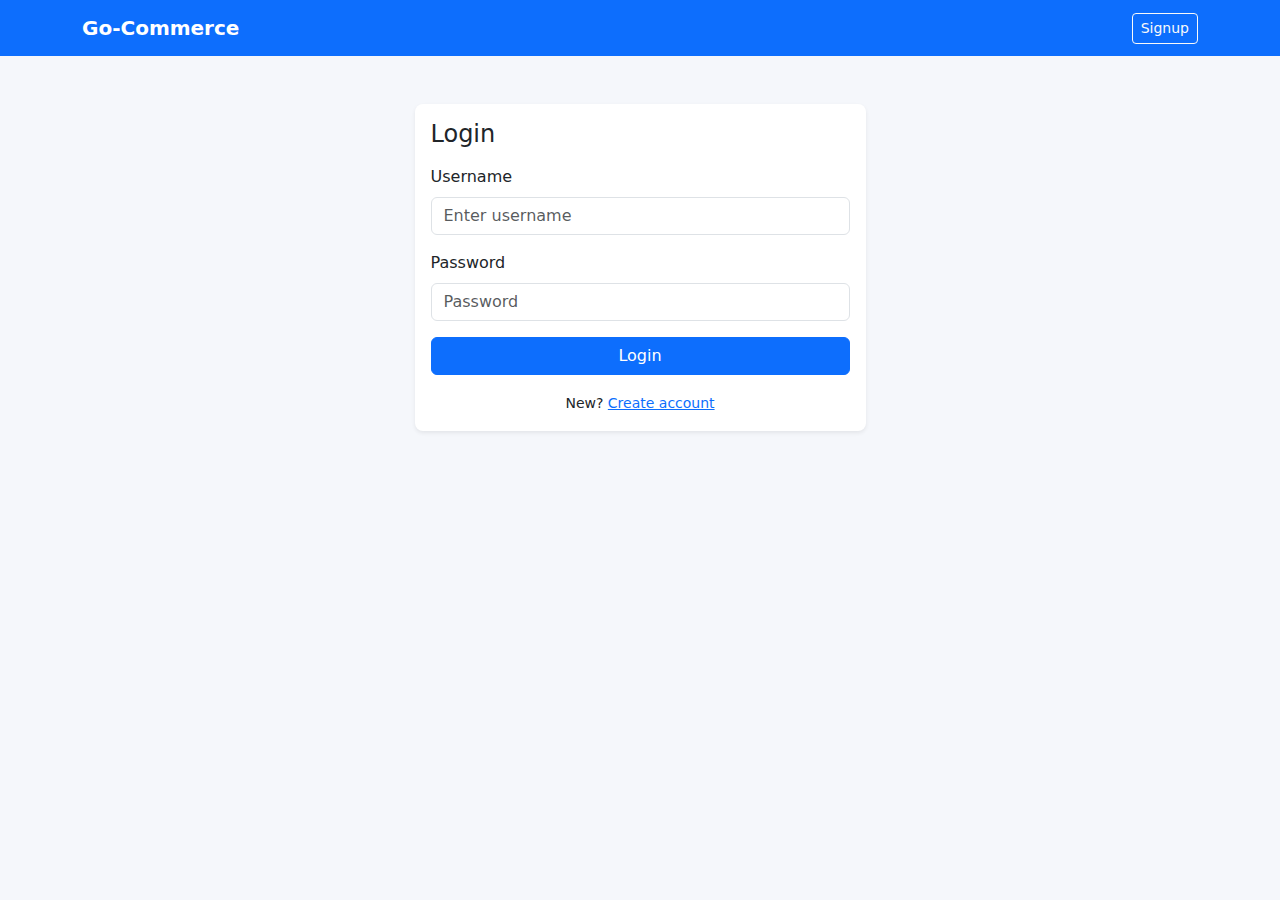
<file: frontend/cart.html>
<!--cart.html-->
<!doctype html>
<html lang="en">
<head>
  <meta charset="utf-8">
  <title>Go-Commerce • Cart</title>
  <meta name="viewport" content="width=device-width, initial-scale=1">
  <link href="https://cdn.jsdelivr.net/npm/bootstrap@5.3.2/dist/css/bootstrap.min.css" rel="stylesheet">
  <link href="css/style.css" rel="stylesheet">
</head>
<body>
  <nav class="navbar navbar-expand-lg navbar-dark bg-primary">
    <div class="container">
      <a class="navbar-brand" href="index.html">Go-Commerce</a>
      <div class="d-flex gap-2">
        <a class="btn btn-outline-light btn-sm" href="index.html">Home</a>
        <a class="btn btn-outline-light btn-sm" href="seller.html">Seller</a>
      </div>
    </div>
  </nav>

  <main class="container my-5">
    <h1 class="h4 mb-4">Your Cart</h1>
    <div id="cartAlert" class="alert d-none"></div>

    <div id="cartList" class="list-group"></div>

    <div id="cartSummary" class="mt-4 text-end"></div>
  </main>

  <script src="js/app.js"></script>
  <script>
    App.initCart();
  </script>
  <script src="https://cdn.jsdelivr.net/npm/bootstrap@5.3.2/dist/js/bootstrap.bundle.min.js"></script>
</body>
</html>
</file>
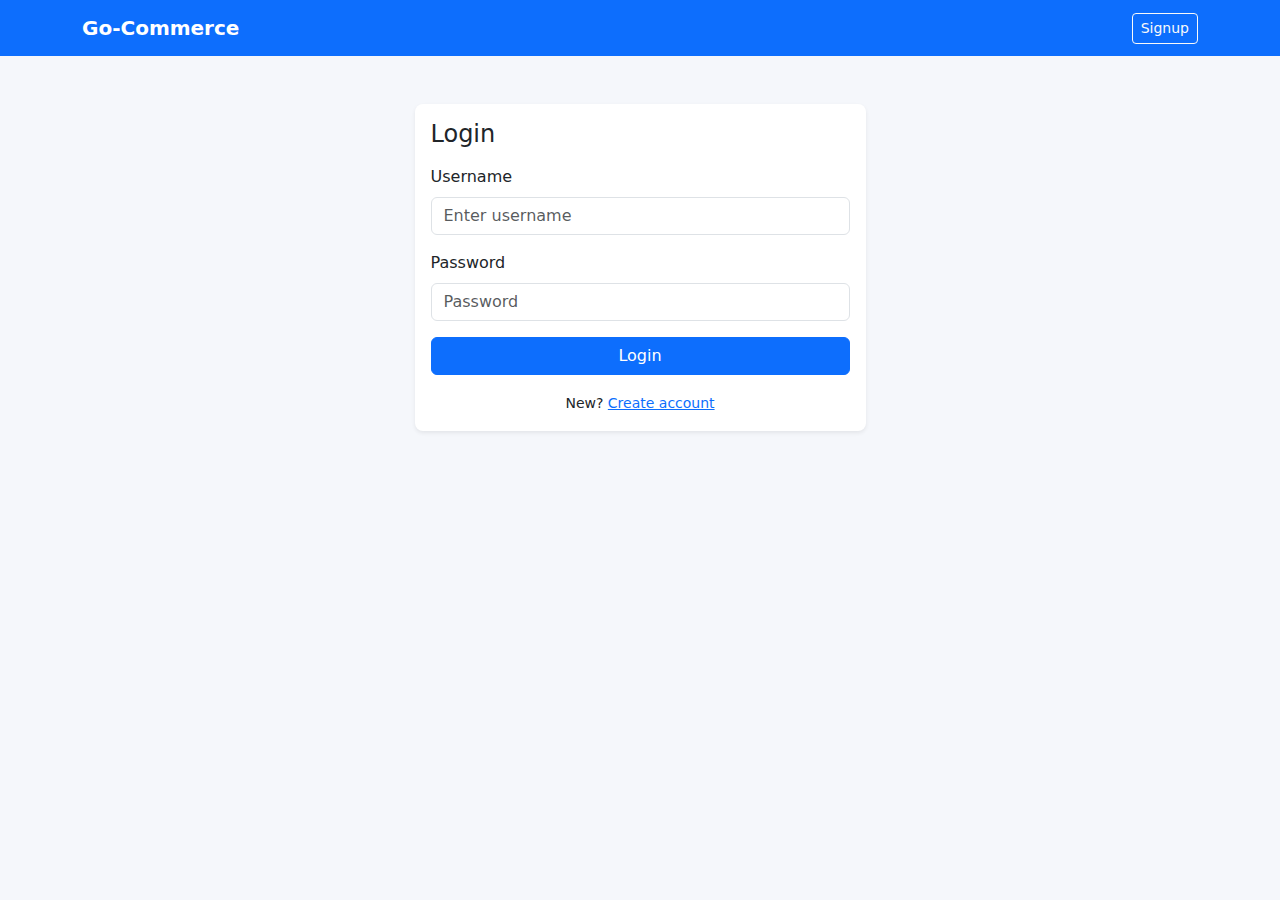
<file: frontend/login.html>
<!--login.html-->
<!doctype html>
<html lang="en">
<head>
  <meta charset="utf-8">
  <title>Go-Commerce • Login</title>
  <meta name="viewport" content="width=device-width, initial-scale=1">
  <link href="https://cdn.jsdelivr.net/npm/bootstrap@5.3.2/dist/css/bootstrap.min.css" rel="stylesheet">
  <link href="css/style.css" rel="stylesheet">
</head>
<body>
  <nav class="navbar navbar-expand-lg navbar-dark bg-primary">
    <div class="container">
      <a class="navbar-brand" href="index.html">Go-Commerce</a>
      <div class="d-flex gap-2">
        <a class="btn btn-outline-light btn-sm" href="signup.html">Signup</a>
      </div>
    </div>
  </nav>

  <main class="container my-5">
    <div class="row justify-content-center">
      <div class="col-md-6 col-lg-5">
        <div class="card shadow-sm">
          <div class="card-body">
            <h4 class="card-title mb-3">Login</h4>
            <div id="loginAlert" class="alert d-none" role="alert"></div>

            <div class="mb-3">
              <label class="form-label">Username</label>
              <input id="loginUsername" class="form-control" placeholder="Enter username">
            </div>
            <div class="mb-3">
              <label class="form-label">Password</label>
              <input id="loginPassword" type="password" class="form-control" placeholder="Password">
            </div>
            <div class="d-grid">
              <button id="loginBtn" class="btn btn-primary">Login</button>
            </div>
            <div class="mt-3 text-center">
              <small>New? <a href="signup.html">Create account</a></small>
            </div>
          </div>
        </div>
      </div>
    </div>
  </main>

  <script src="js/app.js"></script>
  <script>
    App.initLogin();
  </script>
  <script src="https://cdn.jsdelivr.net/npm/bootstrap@5.3.2/dist/js/bootstrap.bundle.min.js"></script>
</body>
</html>
</file>
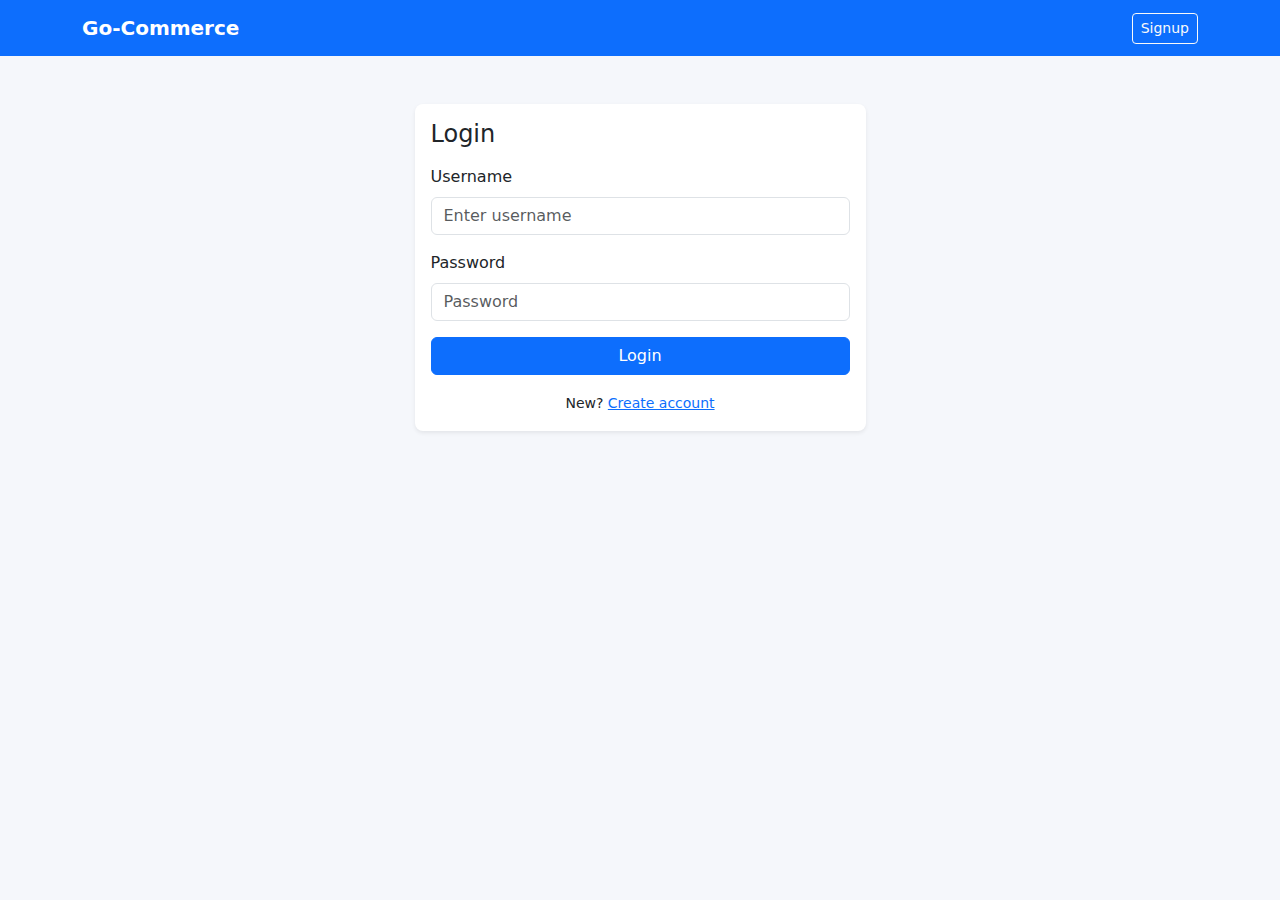
<file: frontend/seller.html>
<!--seller.html-->
<!doctype html>
<html lang="en">
<head>
  <meta charset="utf-8">
  <title>Go-Commerce • Seller</title>
  <meta name="viewport" content="width=device-width, initial-scale=1">
  <link href="https://cdn.jsdelivr.net/npm/bootstrap@5.3.2/dist/css/bootstrap.min.css" rel="stylesheet">
  <link href="css/style.css" rel="stylesheet">
</head>
<body>
  <nav class="navbar navbar-expand-lg navbar-dark bg-primary">
    <div class="container">
      <a class="navbar-brand" href="index.html">Go-Commerce</a>
      <div class="d-flex gap-2">
        <a class="btn btn-outline-light btn-sm" href="index.html">Home</a>
        <a class="btn btn-outline-light btn-sm" href="cart.html">Cart</a>
      </div>
    </div>
  </nav>

  <main class="container my-5">
    <h1 class="h4 mb-4">Seller Dashboard</h1>

    <div id="sellerAlert" class="alert d-none"></div>

    <div class="row">
      <div class="col-md-6">
        <div class="card p-3 shadow-sm">
          <h5>Add Product</h5>
          <div class="mb-2">
            <label class="form-label">Name</label>
            <input id="prodName" class="form-control">
          </div>
          <div class="mb-2">
            <label class="form-label">Price</label>
            <input id="prodPrice" class="form-control" type="number">
          </div>
          <div class="mb-2">
            <label class="form-label">Image URL</label>
            <input id="prodImage" class="form-control">
          </div>
          <div class="mb-2">
            <label class="form-label">Category</label>
            <select id="prodCategory" class="form-select"></select>
          </div>
          <div class="d-grid">
            <button id="addProdBtn" class="btn btn-success">Add Product</button>
          </div>
        </div>
      </div>

      <div class="col-md-6">
        <div class="card p-3 shadow-sm">
          <h5>Your Products</h5>
          <div id="sellerProducts" class="list-group"></div>
        </div>
      </div>
    </div>
  </main>

  <script src="js/app.js"></script>
  <script>
    App.initSeller();
  </script>
  <script src="https://cdn.jsdelivr.net/npm/bootstrap@5.3.2/dist/js/bootstrap.bundle.min.js"></script>
</body>
</html>
</file>
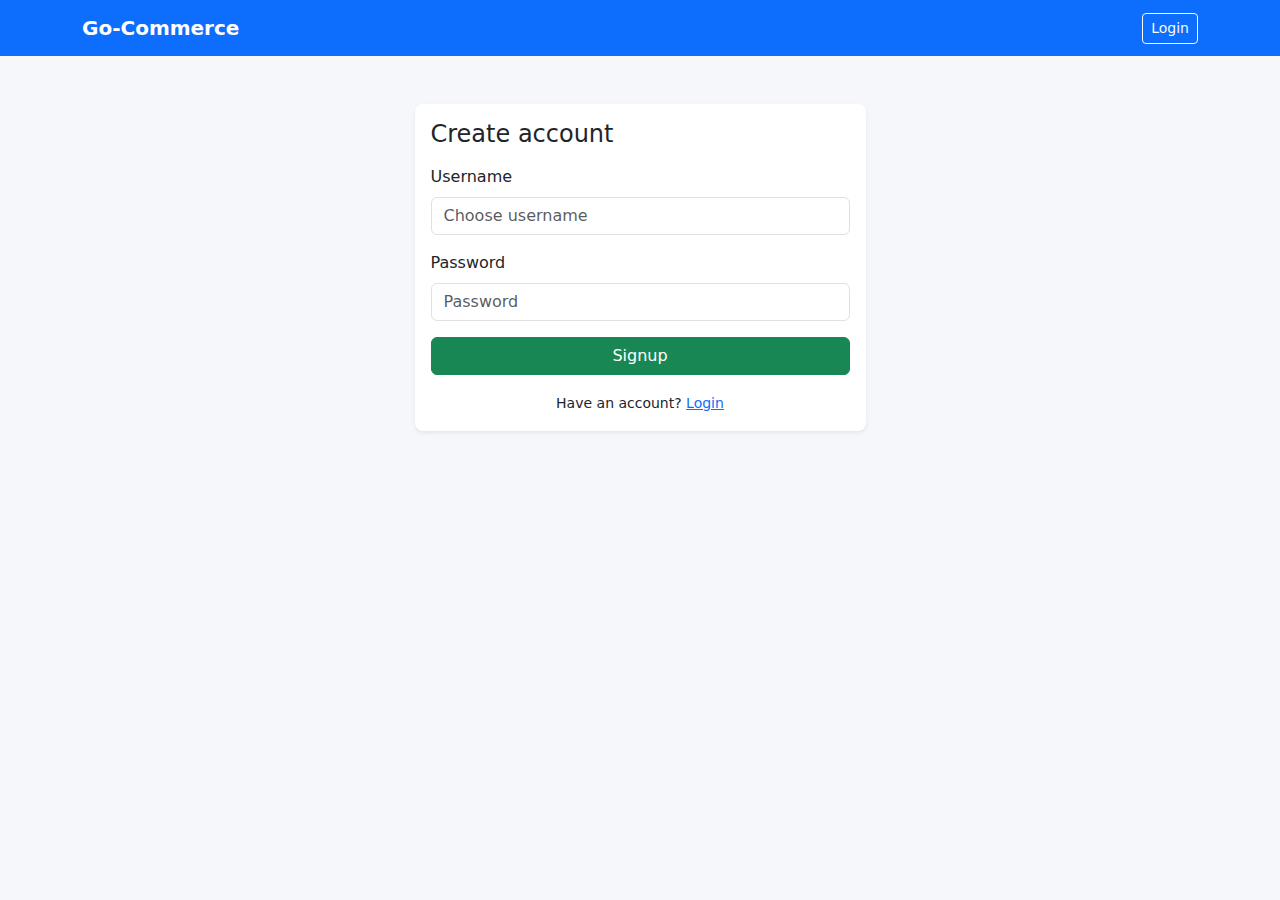
<file: frontend/signup.html>
<!--signup.html-->
<!doctype html>
<html lang="en">
<head>
  <meta charset="utf-8">
  <title>Go-Commerce • Signup</title>
  <meta name="viewport" content="width=device-width, initial-scale=1">
  <link href="https://cdn.jsdelivr.net/npm/bootstrap@5.3.2/dist/css/bootstrap.min.css" rel="stylesheet">
  <link href="css/style.css" rel="stylesheet">
</head>
<body>
  <nav class="navbar navbar-expand-lg navbar-dark bg-primary">
    <div class="container">
      <a class="navbar-brand" href="index.html">Go-Commerce</a>
      <div class="d-flex gap-2">
        <a class="btn btn-outline-light btn-sm" href="login.html">Login</a>
      </div>
    </div>
  </nav>

  <main class="container my-5">
    <div class="row justify-content-center">
      <div class="col-md-6 col-lg-5">
        <div class="card shadow-sm">
          <div class="card-body">
            <h4 class="card-title mb-3">Create account</h4>
            <div id="signupAlert" class="alert d-none" role="alert"></div>

            <div class="mb-3">
              <label class="form-label">Username</label>
              <input id="signupUsername" class="form-control" placeholder="Choose username">
            </div>
            <div class="mb-3">
              <label class="form-label">Password</label>
              <input id="signupPassword" type="password" class="form-control" placeholder="Password">
            </div>
            <div class="d-grid">
              <button id="signupBtn" class="btn btn-success">Signup</button>
            </div>
            <div class="mt-3 text-center">
              <small>Have an account? <a href="login.html">Login</a></small>
            </div>
          </div>
        </div>
      </div>
    </div>
  </main>

  <script src="js/app.js"></script>
  <script>
    App.initSignup();
  </script>
  <script src="https://cdn.jsdelivr.net/npm/bootstrap@5.3.2/dist/js/bootstrap.bundle.min.js"></script>
</body>
</html>
</file>
<file: frontend/css/style.css>
/* small custom tweaks */
body { background: #f5f7fb; color: #1f2937; }
.card { border: 0; border-radius: 8px; }
.navbar-brand { font-weight: 700; }
.list-group-item img { width: 80px; height: 80px; object-fit: cover; border-radius: 6px; margin-right: 12px; }
.item-card .card-body { display: flex; flex-direction: column; gap: 8px; }
.price { font-weight: 700; color: #0f5132; }
</file>
